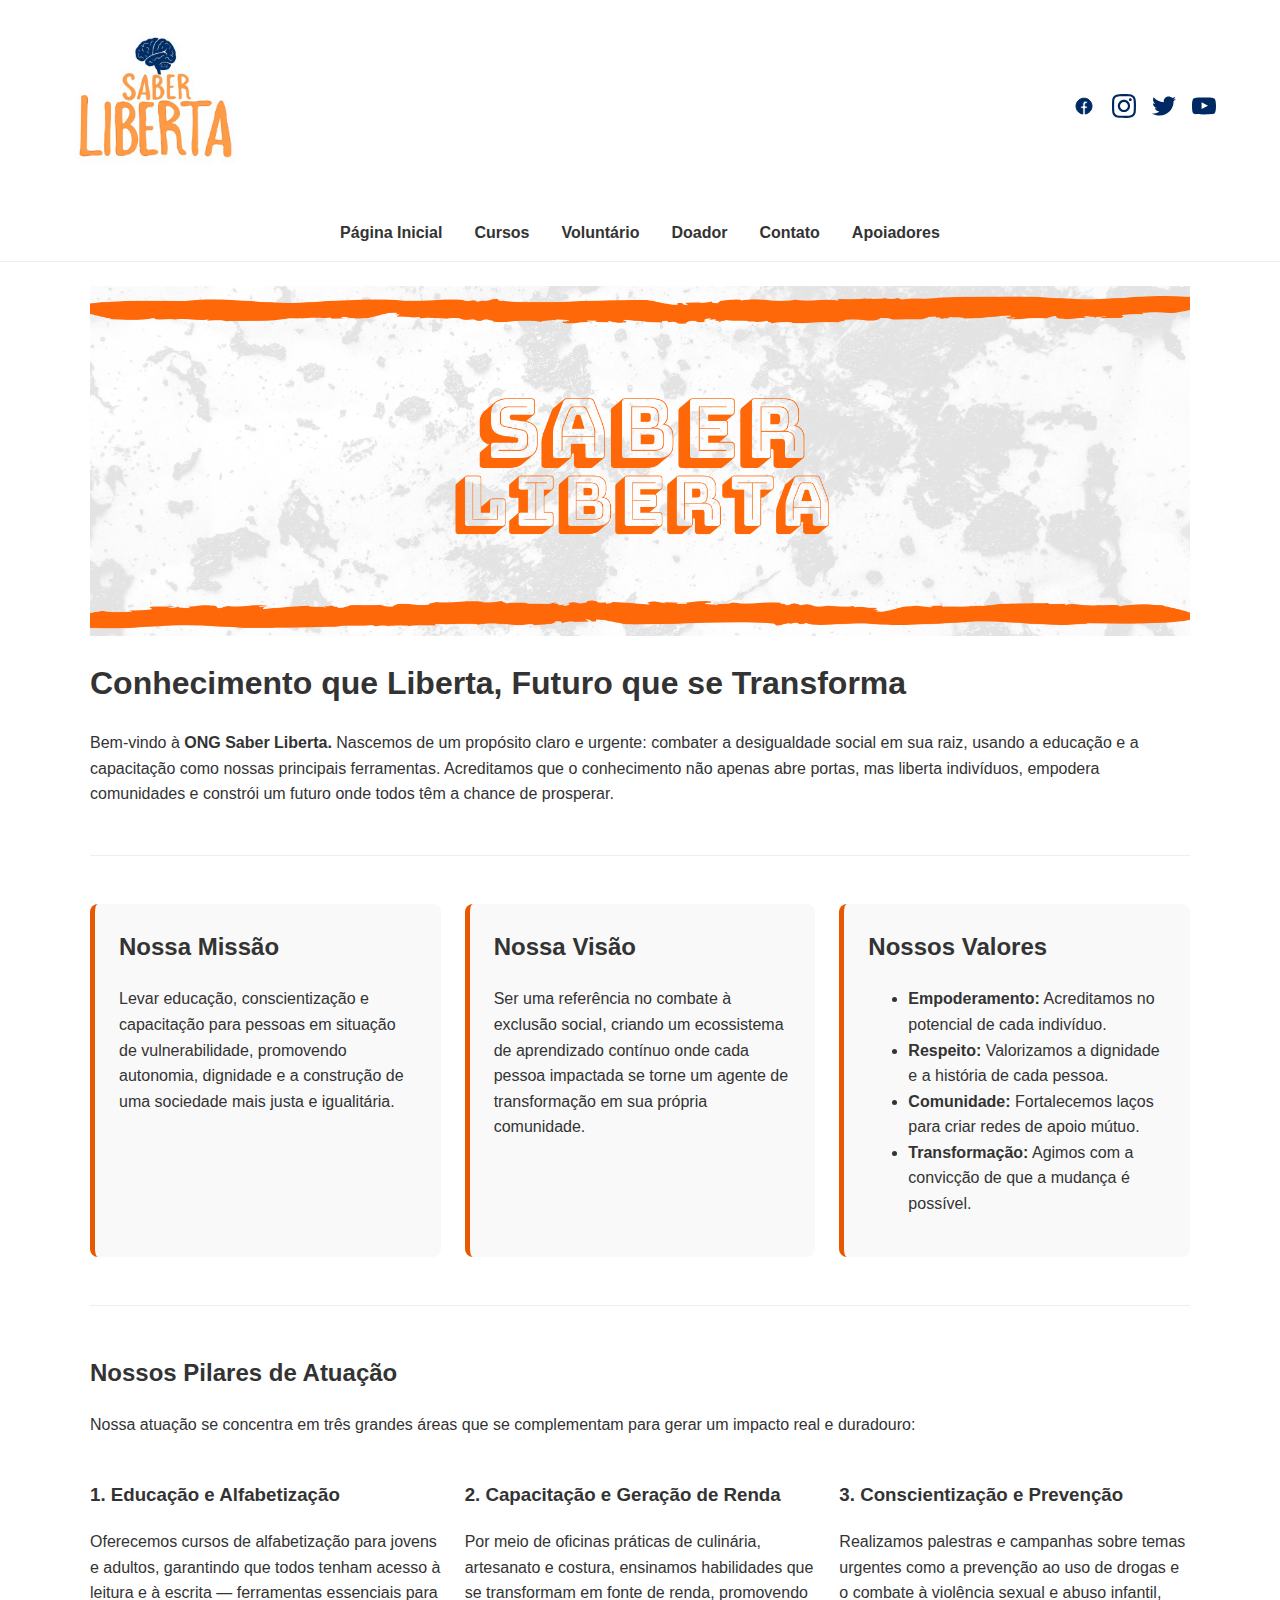
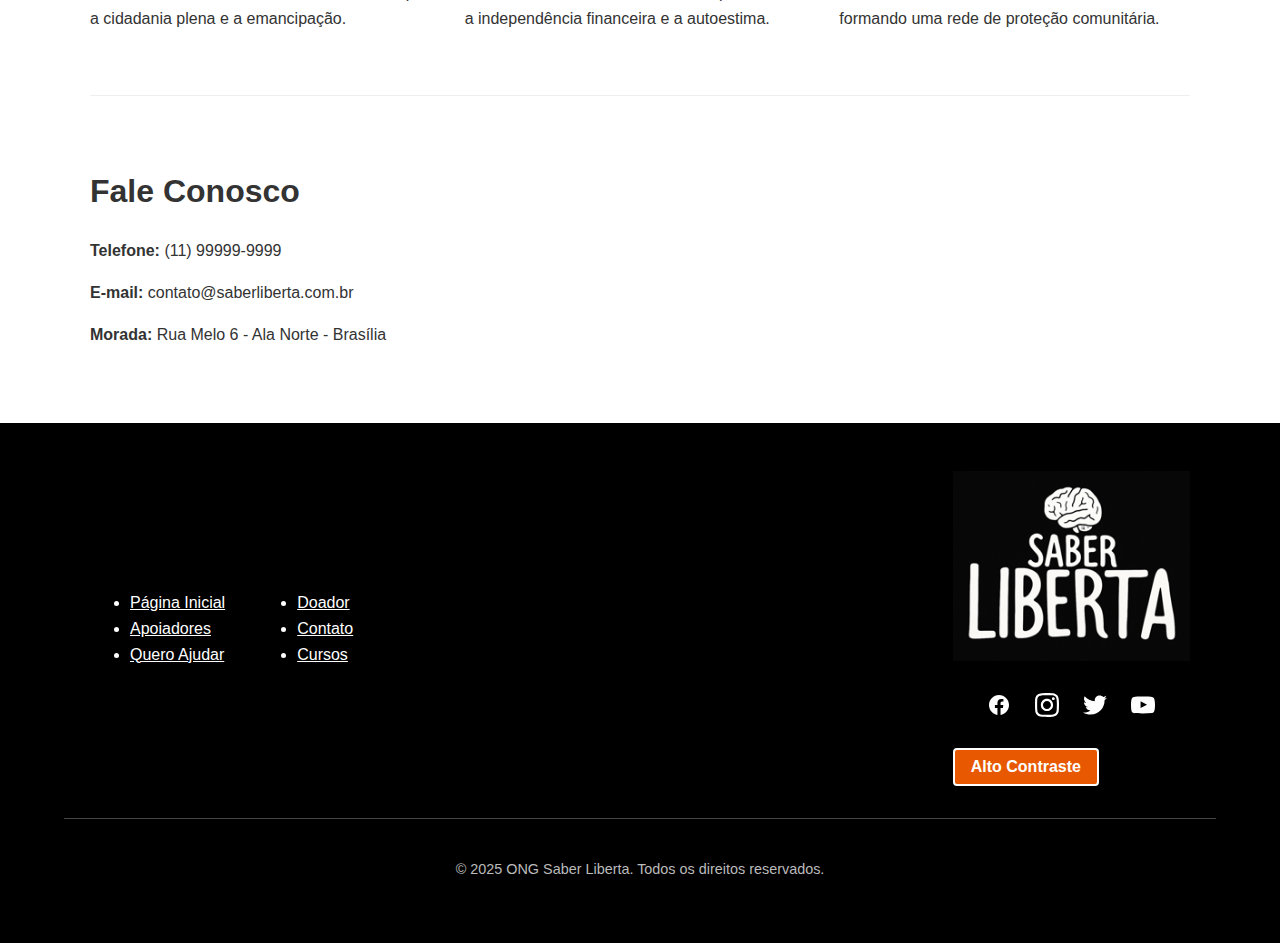
<file: index.html>
<!-- index.html -->

<!DOCTYPE html>
<html lang="pt-BR">
<head>
    <meta charset="UTF-8">
    <meta name="viewport" content="width=device-width, initial-scale=1.0">
    <title>Página Inicial - ONG Saber Liberta</title>
    <link rel="stylesheet" href="css/style.css">
</head>
<body>

<header>
    <div class="header-top">
        <a href="index.html" class="logo">
            <img src="imagens/logo.png" alt="Logo da ONG Saber Liberta">
        </a>
        <div class="social-icons">
            <a href="#" aria-label="Facebook da ONG Saber Liberta"><img src="imagens/facebook.svg" alt="Facebook"></a>
            <a href="#" aria-label="Instagram da ONG Saber Liberta"><img src="imagens/instagram.svg" alt="Instagram"></a>
            <a href="#" aria-label="Twitter da ONG Saber Liberta"><img src="imagens/twitter.svg" alt="Twitter"></a>
            <a href="#" aria-label="Youtube da ONG Saber Liberta"><img src="imagens/youtube.svg" alt="Youtube"></a>
        </div>
    </div>

    <button class="menu-hamburguer" aria-label="Abrir menu" aria-expanded="false">
        <span></span>
        <span></span>
        <span></span>
    </button>

    <nav class="main-nav">
        <ul>
            <li><a href="index.html">Página Inicial</a></li>
            <li><a href="cursos.html">Cursos</a></li>
            <li><a href="projetos.html">Voluntário</a></li>
            <li><a href="cadastro.html">Doador</a></li>
            <li><a href="contato.html">Contato</a></li>
            <li><a href="apoiadores.html">Apoiadores</a></li>
        </ul>
    </nav>
</header>

<main id="app-container" tabindex="-1">

    <section class="page-banner banner-index">
        <div class="banner-content">
             <h1 class="sr-only">Saber Liberta</h1> 
        </div>
    </section>
    
    <h1>Conhecimento que Liberta, Futuro que se Transforma</h1>
    <p>
        Bem-vindo à <strong>ONG Saber Liberta.</strong> Nascemos de um propósito claro e urgente: combater a desigualdade social em sua raiz, usando a educação e a capacitação como nossas principais ferramentas. Acreditamos que o conhecimento não apenas abre portas, mas liberta indivíduos, empodera comunidades e constrói um futuro onde todos têm a chance de prosperar.
    </p>

    <hr> 

    <section class="missao-valores">
        <div class="card">
            <h2>Nossa Missão</h2>
            <p>Levar educação, conscientização e capacitação para pessoas em situação de vulnerabilidade, promovendo autonomia, dignidade e a construção de uma sociedade mais justa e igualitária.</p>
        </div>
        <div class="card">
            <h2>Nossa Visão</h2>
            <p>Ser uma referência no combate à exclusão social, criando um ecossistema de aprendizado contínuo onde cada pessoa impactada se torne um agente de transformação em sua própria comunidade.</p>
        </div>
        <div class="card">
            <h2>Nossos Valores</h2>
            <ul>
                <li><strong>Empoderamento:</strong> Acreditamos no potencial de cada indivíduo.</li>
                <li><strong>Respeito:</strong> Valorizamos a dignidade e a história de cada pessoa.</li>
                <li><strong>Comunidade:</strong> Fortalecemos laços para criar redes de apoio mútuo.</li>
                <li><strong>Transformação:</strong> Agimos com a convicção de que a mudança é possível.</li>
            </ul>
        </div>
    </section>

    <hr>

    <h2>Nossos Pilares de Atuação</h2>
    <p>Nossa atuação se concentra em três grandes áreas que se complementam para gerar um impacto real e duradouro:</p>

    <div class="pilares">
        <div class="pilar">
            <h3>1. Educação e Alfabetização</h3>
            <p>Oferecemos cursos de alfabetização para jovens e adultos, garantindo que todos tenham acesso à leitura e à escrita — ferramentas essenciais para a cidadania plena e a emancipação.</p>
        </div>
        <div class="pilar">
            <h3>2. Capacitação e Geração de Renda</h3>
            <p>Por meio de oficinas práticas de culinária, artesanato e costura, ensinamos habilidades que se transformam em fonte de renda, promovendo a independência financeira e a autoestima.</p>
        </div>
        <div class="pilar">
            <h3>3. Conscientização e Prevenção</h3>
            <p>Realizamos palestras e campanhas sobre temas urgentes como a prevenção ao uso de drogas e o combate à violência sexual e abuso infantil, formando uma rede de proteção comunitária.</p>
        </div>
    </div>

    <hr>

    <div class="pilares">
        <div class="pilar">
                <h1>Fale Conosco</h1>
        <p><strong>Telefone:</strong> (11) 99999-9999</p>
        <p><strong>E-mail:</strong> contato@saberliberta.com.br</p>
        <p><strong>Morada:</strong> Rua Melo 6 - Ala Norte - Brasília </p>
        </div>
    </div>


</main>

    
<footer class="site-footer">
    <div class="footer-container">

        <div class="footer-nav">
            
            <div class="nav-columns">
                <ul>
                    <li><a href="index.html">Página Inicial</a></li>
                    <li><a href="apoiadores.html">Apoiadores</a></li>
                    <li><a href="projetos.html">Quero Ajudar</a></li>
                </ul>
                <ul>
                    <li><a href="cadastro.html">Doador</a></li>
                    <li><a href="contato.html">Contato</a></li>
                    <li><a href="cursos.html">Cursos</a></li>                    
                </ul>
            </div>
        </div>

        <div class="footer-branding">
            <img src="imagens/logo2.png" alt="Logo da ONG Saber Liberta" class="footer-logo">
            <div class="footer-social">
                <a href="#"><img class="svg-icon" src="imagens/facebook1.svg" alt="Facebook"></a>
                <a href="#"><img class="svg-icon" src="imagens/instagram1.svg" alt="Instagram"></a>
                <a href="#"><img class="svg-icon" src="imagens/twitter1.svg" alt="Twitter"></a>
                <a href="#"><img class="svg-icon" src="imagens/youtube1.svg" alt="Youtube"></a>
            </div>
            <button id="toggle-contrast" class="contrast-button">Alto Contraste</button>
        </div>

    </div> 

    <div class="footer-bottom">
        <p>&copy; 2025 ONG Saber Liberta. Todos os direitos reservados.</p>
    </div>
</footer>

    <script src="js/scripts.js"></script>
</body>
</html>
</file>
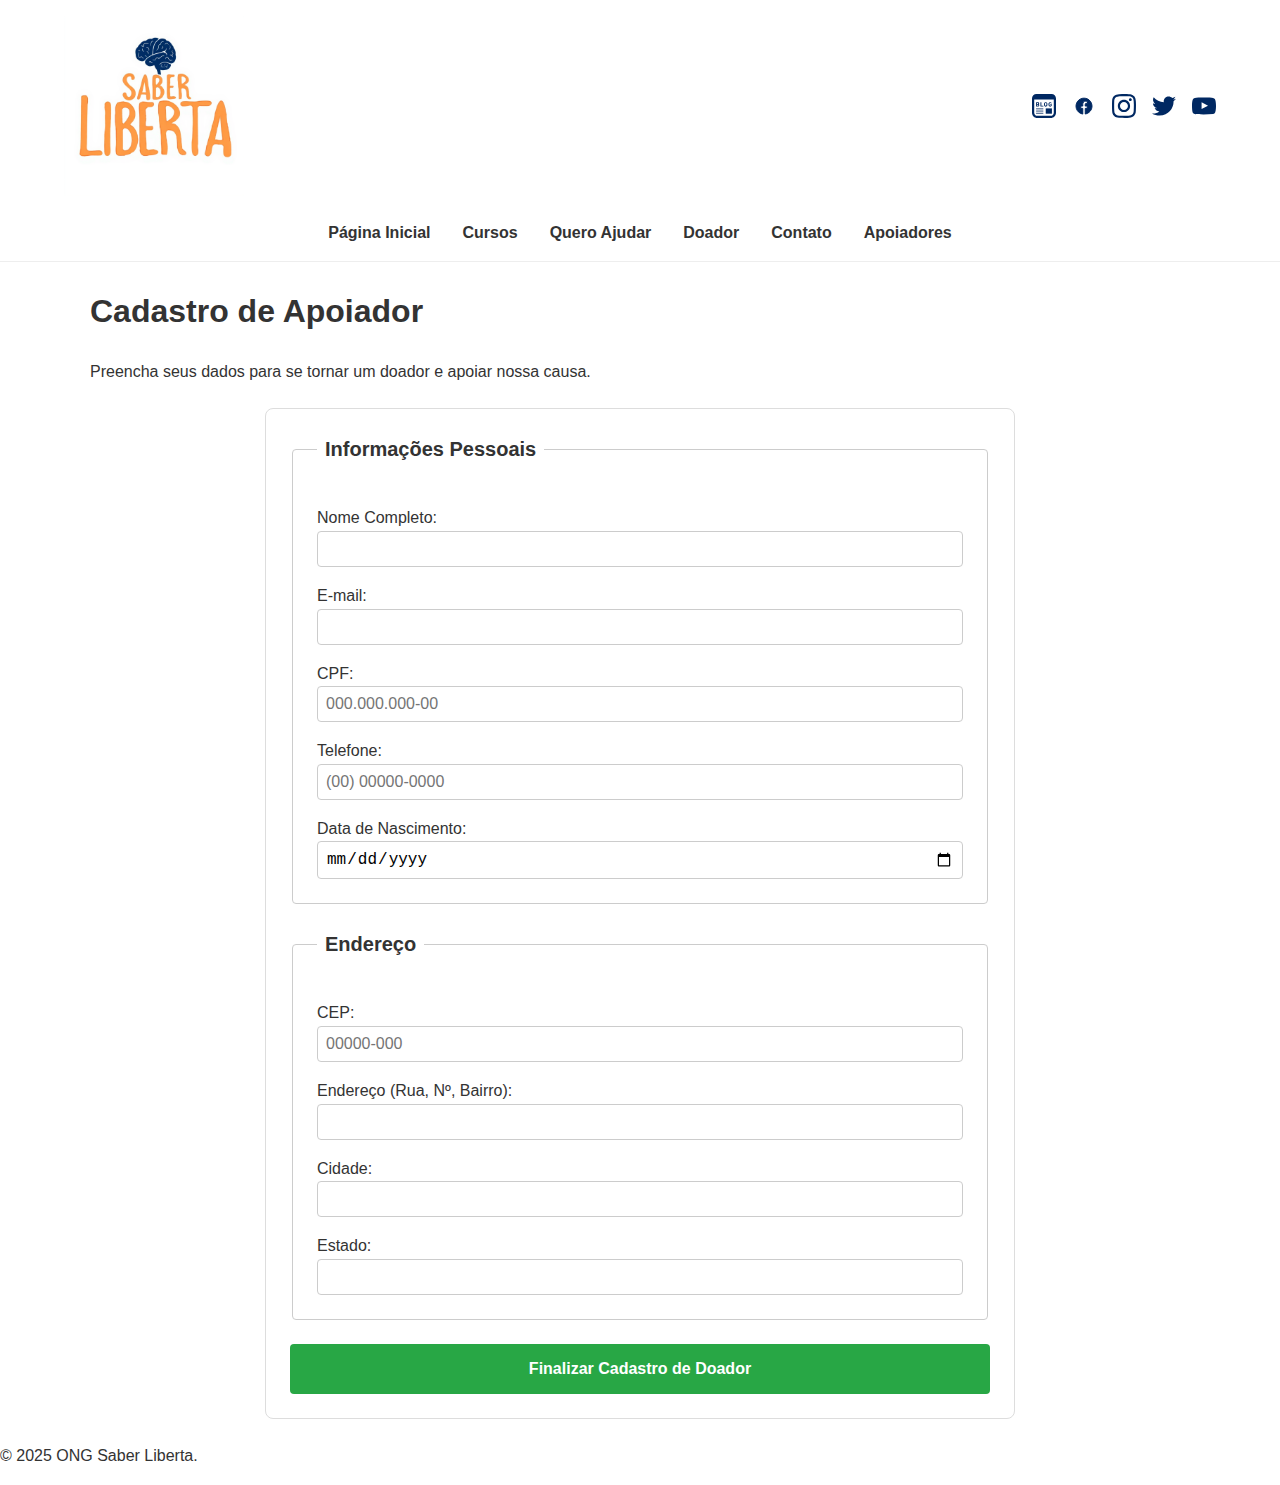
<file: cadastros.html>
<!DOCTYPE html>
<html lang="pt-BR">
<head>
    <meta charset="UTF-8">
    <meta name="viewport" content="width=device-width, initial-scale=1.0">
    <title>Cadastro de Doador - ONG Saber Liberta</title>
    <link rel="stylesheet" href="css/style.css">
</head>
<body>
    
<header>
    <div class="header-top">
        <a href="index.html" class="logo">
            <img src="imagens/logo.png" alt="Logo da ONG Saber Liberta">
        </a>
        <div class="social-icons">
            <a href="#"><img src="imagens/blog.svg" alt="Blog"></a>
            <a href="#"><img src="imagens/facebook.svg" alt="Facebook"></a>
            <a href="#"><img src="imagens/instagram.svg" alt="Instagram"></a>
            <a href="#"><img src="imagens/twitter.svg" alt="Twitter"></a>
            <a href="#"><img src="imagens/youtube.svg" alt="Youtube"></a>
        </div>
    </div>
    <nav class="main-nav">
        <ul>
            <li><a href="index.html">Página Inicial</a></li>
            <li><a href="cursos.html">Cursos</a></li>
            <li><a href="projetos.html">Quero Ajudar</a></li>
            <li><a href="cadastro.html">Doador</a></li>
            <li><a href="contato.html">Contato</a></li>
            <li><a href="apoiadores.html">Apoiadores</a></li>
        </ul>
    </nav>
</header>


    <main>
        <h1>Cadastro de Apoiador</h1>
        <p>Preencha seus dados para se tornar um doador e apoiar nossa causa.</p>
        <form action="#" method="post">
            <fieldset>
                <legend>Informações Pessoais</legend>
                <label for="nome">Nome Completo:</label>
                <input type="text" id="nome" name="nome" required minlength="3">

                <label for="email">E-mail:</label>
                <input type="email" id="email" name="email" required>

                <label for="cpf">CPF:</label>
                <input type="text" id="cpf" name="cpf" placeholder="000.000.000-00" required>

                <label for="telefone">Telefone:</label>
                <input type="tel" id="telefone" name="telefone" placeholder="(00) 00000-0000" required>

                <label for="nascimento">Data de Nascimento:</label>
                <input type="date" id="nascimento" name="nascimento" required>
            </fieldset>

            <fieldset>
                <legend>Endereço</legend>
                <label for="cep">CEP:</label>
                <input type="text" id="cep" name="cep" placeholder="00000-000" required>

                <label for="endereco">Endereço (Rua, Nº, Bairro):</label>
                <input type="text" id="endereco" name="endereco" required>

                <label for="cidade">Cidade:</label>
                <input type="text" id="cidade" name="cidade" required>

                <label for="estado">Estado:</label>
                <input type="text" id="estado" name="estado" required>
            </fieldset>
            
            <button type="submit">Finalizar Cadastro de Doador</button>
        </form>
    </main>

    <footer><p>&copy; 2025 ONG Saber Liberta.</p></footer>
    <script src="js/scripts.js"></script>
</body>
</html>
</file>
<file: css/style.css>
/* style.css */


:root {

    --cor-primaria: #e75800;
    --cor-secundaria: #28a745;
    --cor-fundo: #ffffff;
    --cor-fundo-secundario: #f9f9f9;
    --cor-texto-principal: #333333;
    --cor-texto-claro: #ffffff;
    --cor-borda: #dddddd;
    --cor-borda-fraca: #eeeeee;
    --cor-footer: #000000;
    --cor-footer-texto: #ffffff;
    --cor-footer-borda: #444444;


    --fonte-familia-principal: Arial, sans-serif;
    --tamanho-fonte-base: 16px;
    --tamanho-fonte-sm: 0.9rem;  
    --tamanho-fonte-lg: 1.25rem; 
    --tamanho-fonte-xl: 1.5rem;  
    --tamanho-fonte-xxl: 2rem;   
    --tamanho-fonte-display: 3rem; 


    --espacamento-xs: 4px;
    --espacamento-sm: 8px;
    --espacamento-md: 16px;
    --espacamento-lg: 24px;
    --espacamento-xl: 32px;
    --espacamento-xxl: 48px;


    --raio-borda-sm: 4px;
    --raio-borda-md: 8px;
    --largura-maxima: 1100px;
    --transicao-padrao: all 0.3s ease-in-out;
}



body {
    font-family: var(--fonte-familia-principal);
    margin: 0;
    color: var(--cor-texto-principal);
    background-color: var(--cor-fundo);
    line-height: 1.6;
}

body, html {
    overflow-x: hidden;
    overflow-y: auto;  
}

.no-scroll {
    overflow: hidden;
}

main {
    max-width: var(--largura-maxima);
    margin: var(--espacamento-lg) auto;
    padding: 0 var(--espacamento-lg);
}

main#app-container {
    transition: opacity 0.2s ease-in-out;
}

main hr {
    border: 0;
    height: 1px;
    background-color: var(--cor-borda-fraca);
    margin: var(--espacamento-xxl) 0;
}


header {
    display: flex;
    flex-direction: column; 
    align-items: center;    
    gap: var(--espacamento-md);
    padding: var(--espacamento-md) 5%;
    border-bottom: 1px solid var(--cor-borda-fraca);
}

.header-top {
    width: 100%; 
    display: flex;
    justify-content: space-between; 
    align-items: center;
}

.logo img {
    max-height: 180px;
}

.social-icons {
    display: flex;
    gap: var(--espacamento-md);
}

.social-icons img {
    height: var(--espacamento-lg);
}


.main-nav {
    width: 100%; 
}

.main-nav ul {
    list-style: none;
    padding: 0;
    margin: 0;
    display: flex;
    justify-content: center;
    gap: var(--espacamento-xl);
    flex-wrap: wrap;
}

.main-nav a {
    text-decoration: none;
    color: var(--cor-texto-principal);
    font-weight: bold;
    padding: var(--espacamento-sm) 0;
    transition: var(--transicao-padrao);
}


form {
    max-width: 700px;
    margin: var(--espacamento-lg) auto;
    padding: var(--espacamento-lg);
    border: 1px solid var(--cor-borda);
    border-radius: var(--raio-borda-md);
}

fieldset {
    border: 1px solid #ccc;
    padding: var(--espacamento-lg);
    margin-bottom: var(--espacamento-lg);
    border-radius: var(--raio-borda-sm);
}

legend {
    font-weight: bold;
    padding: 0 var(--espacamento-sm);
    font-size: var(--tamanho-fonte-lg);
}

label {
    display: block;
    margin-top: var(--espacamento-md);
}

input[type="text"],
input[type="email"],
input[type="tel"],
input[type="date"],
select,
textarea {
    width: 100%;
    padding: var(--espacamento-sm);
    box-sizing: border-box;
    border: 1px solid #ccc;
    border-radius: var(--raio-borda-sm);
    font-size: var(--tamanho-fonte-base);
}


button, .main-nav a {
    transition: var(--transicao-padrao);
}

button {
    background-color: var(--cor-secundaria);
    color: var(--cor-texto-claro);
    padding: var(--espacamento-md) var(--espacamento-lg);
    border: none;
    cursor: pointer;
    border-radius: var(--raio-borda-sm);
    font-size: var(--tamanho-fonte-base);
    font-weight: bold;
    width: 100%;
}

button:hover, .main-nav a:hover {
    transform: translateY(-2px);
    color: var(--cor-primaria);
}

button:focus-visible, .main-nav a:focus-visible, input:focus-visible, select:focus-visible, textarea:focus-visible {
    outline: 3px solid var(--cor-primaria);
    outline-offset: 2px;
}

button:active {
    transform: translateY(0);
}

button:disabled {
    background-color: #ccc;
    cursor: not-allowed;
    transform: none;
}


.apoiadores-grid {
    display: grid;
    grid-template-columns: repeat(auto-fit, minmax(150px, 1fr));
    gap: var(--espacamento-lg);
    align-items: center;
}

.apoiadores-grid img {
    max-width: 100%;
}

.donation-options {
    display: grid;
    grid-template-columns: repeat(auto-fit, minmax(120px, 1fr));
    gap: var(--espacamento-sm);
}

.donation-options label {
    display: flex;
    align-items: center;
    padding: var(--espacamento-sm);
    border: 1px solid #ccc;
    border-radius: var(--raio-borda-sm);
    cursor: pointer;
}

.donation-options input[type="radio"] {
    margin-right: var(--espacamento-sm);
}

.page-banner {
    width: 100%;
    height: 350px;
    background-size: cover;
    background-position: center;
    display: flex;
    align-items: center;
    justify-content: center;
    text-align: center;
    color: var(--cor-texto-claro);
}

.banner-content h1 {
    font-size: var(--tamanho-fonte-display);
    margin: 0;
}

.banner-index { background-image: url('../imagens/2.png'); }
.banner-cursos { background-image: url('../imagens/3.png'); }
.banner-projetos { background-image: url('../imagens/4.png'); }
.banner-cadastro { background-image: url('../imagens/5.png'); }
.banner-contato { background-image: url('../imagens/6.png'); }
.banner-apoiadores { background-image: url('../imagens/7.png'); }

.missao-valores {
    display: flex;
    gap: var(--espacamento-lg);
    margin: var(--espacamento-xl) 0;
}

.missao-valores .card {
    flex: 1;
    background-color: var(--cor-fundo-secundario);
    padding: var(--espacamento-lg);
    border-radius: var(--raio-borda-md);
    border-left: 5px solid var(--cor-primaria);
}

.missao-valores .card h2 {
    margin-top: 0;
    font-size: var(--tamanho-fonte-xl);
}

.pilares {
    display: flex;
    gap: var(--espacamento-lg);
    margin-top: var(--espacamento-lg);
}

.pilar {
    flex: 1;
}


.site-footer {
    background-color: var(--cor-footer);
    color: var(--cor-footer-texto);
    padding: var(--espacamento-xxl) 5%;
    margin-top: 60px;
}

.footer-container {
    max-width: var(--largura-maxima);
    margin: 0 auto;
    display: flex;
    justify-content: space-between;
    align-items: center;
    flex-wrap: wrap;
    gap: var(--espacamento-xl);
}

.footer-nav a {
    color: var(--cor-footer-texto);
}

.footer-nav a:hover {
    text-decoration: underline;
}

.footer-logo {
    max-height: 190px;
    margin-bottom: var(--espacamento-lg);
}

.footer-social {
    display: flex;
    justify-content: center;
    gap: var(--espacamento-lg);
}

.footer-social img {
    height: var(--espacamento-lg);
}

.footer-bottom {
    text-align: center;
    margin-top: var(--espacamento-xl);
    padding-top: var(--espacamento-lg);
    border-top: 1px solid var(--cor-footer-borda);
    font-size: var(--tamanho-fonte-sm);
    color: #bbbbbb;
}

.nav-columns {
    display: flex;
    gap: var(--espacamento-xl);
}


.menu-hamburguer {
    display: none;
    background: none;
    border: none;
    cursor: pointer;
    padding: var(--espacamento-sm);
}

.menu-hamburguer span {
    display: block;
    width: 25px;
    height: 3px;
    background-color: var(--cor-texto-principal);
    margin: 5px 0;
    transition: var(--transicao-padrao);
}

.menu-hamburguer.ativo span:nth-child(1) {
    transform: translateY(8px) rotate(45deg);
}
.menu-hamburguer.ativo span:nth-child(2) {
    opacity: 0;
}
.menu-hamburguer.ativo span:nth-child(3) {
    transform: translateY(-8px) rotate(-45deg);
}


.contrast-button {
    background-color: var(--cor-primaria);
    color: var(--cor-texto-claro);
    padding: var(--espacamento-sm) var(--espacamento-md);
    border: 2px solid var(--cor-texto-claro);
    border-radius: var(--raio-borda-sm);
    cursor: pointer;
    margin-top: var(--espacamento-lg);
    width: auto;
}

body.alto-contraste {
    --cor-fundo: #000000;
    --cor-fundo-secundario: #1a1a1a;
    --cor-texto-principal: #ffffff;
    --cor-borda: #ffffff;
    --cor-borda-fraca: #555555;
    --cor-primaria: #ffff00; 
    --cor-secundaria: #00ff00; 
}

body.alto-contraste img {
    filter: grayscale(30%);
}

.sr-only {
    position: absolute;
    width: 1px;
    height: 1px;
    padding: 0;
    margin: -1px;
    overflow: hidden;
    clip: rect(0, 0, 0, 0);
    white-space: nowrap;
    border-width: 0;
}






@media (max-width: 768px) {

    .missao-valores,
    .pilares,
    .footer-container {
        flex-direction: column;
        align-items: center;
        text-align: center;
    }

    .footer-nav,
    .nav-columns {
        text-align: center;
        justify-content: center;
    }

  
    header {
        position: relative; 
        align-items: center; 
        padding: var(--espacamento-md) 5%;
    }

    .header-top {
        justify-content: center; 
    }

    .social-icons {
        display: none; 
    }


    .menu-hamburguer {
        display: block;
        position: absolute; 
        top: 80%;
        left: 5%; 
        transform: translateY(-50%); 
        z-index: 1002;
    }

 
    .menu-hamburguer.ativo {
        position: fixed;
        top: 20px;
        left: 20px;
    }


    .main-nav {
        position: fixed;
        top: 0;
        left: -100%;
        width: 80%;
        max-width: 300px;
        height: 100vh;
        background-color: var(--cor-fundo-secundario);
        flex-direction: column;
        justify-content: flex-start;
        padding-top: 80px;
        box-sizing: border-box;
        align-items: center;
        transition: left 0.4s ease-in-out, visibility 0.4s;
        z-index: 1000;
        box-shadow: 4px 0px 15px rgba(0,0,0,0.1);
        visibility: hidden;
    }

    .main-nav.ativo {
        left: 0;
        visibility: visible;
    }

    .main-nav ul {
        flex-direction: column;
        gap: var(--espacamento-xl);
        width: 100%;
        text-align: left;
    }

    .main-nav li {
        width: 100%;
    }

    .main-nav a {
        font-size: var(--tamanho-fonte-lg);
        display: block;
        padding-left: var(--espacamento-xl);
    }
}
</file>
